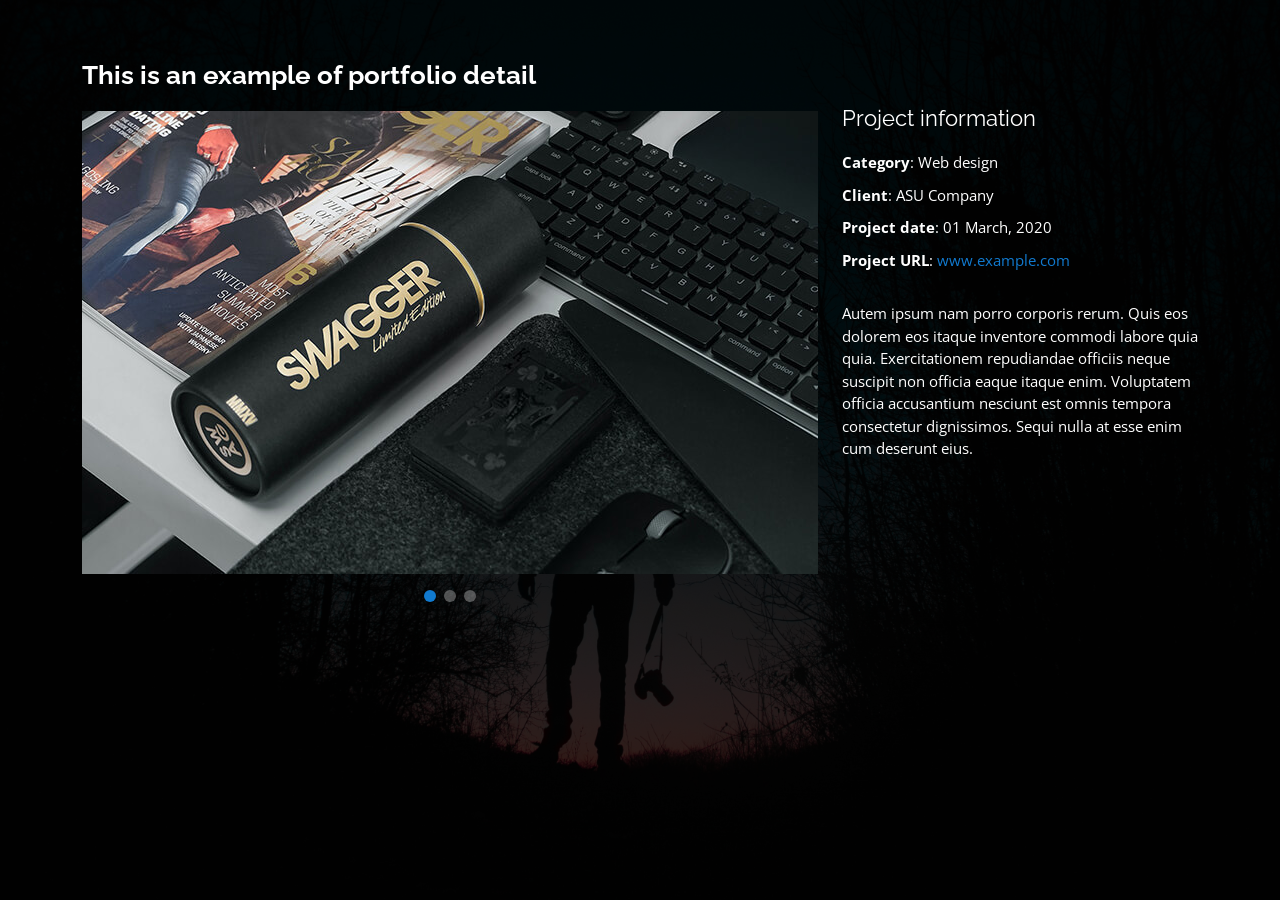
<file: portfolio-details.html>
<!DOCTYPE html>
<html lang="en">

<head>
  <meta charset="utf-8">
  <meta content="width=device-width, initial-scale=1.0" name="viewport">

  <title>Portfolio Details - Personal Bootstrap Template</title>
  <meta content="" name="description">
  <meta content="" name="keywords">

  <!-- Favicons -->
  <link href="assets/img/favicon.png" rel="icon">
  <link href="assets/img/apple-touch-icon.png" rel="apple-touch-icon">

  <!-- Google Fonts -->
  <link href="https://fonts.googleapis.com/css?family=Open+Sans:300,300i,400,400i,600,600i,700,700i|Raleway:300,300i,400,400i,500,500i,600,600i,700,700i|Poppins:300,300i,400,400i,500,500i,600,600i,700,700i" rel="stylesheet">

  <!-- Vendor CSS Files -->
  <link href="assets/vendor/bootstrap/css/bootstrap.min.css" rel="stylesheet">
  <link href="assets/vendor/bootstrap-icons/bootstrap-icons.css" rel="stylesheet">
  <link href="assets/vendor/boxicons/css/boxicons.min.css" rel="stylesheet">
  <link href="assets/vendor/glightbox/css/glightbox.min.css" rel="stylesheet">
  <link href="assets/vendor/remixicon/remixicon.css" rel="stylesheet">
  <link href="assets/vendor/swiper/swiper-bundle.min.css" rel="stylesheet">

  <!-- Template Main CSS File -->
  <link href="assets/css/style.css" rel="stylesheet">

  <!-- =======================================================
  * Template Name: Personal - v4.9.1
  * Template URL: https://bootstrapmade.com/personal-free-resume-bootstrap-template/
  * Author: BootstrapMade.com
  * License: https://bootstrapmade.com/license/
  ======================================================== -->
</head>

<body>

  <main id="main">

    <!-- ======= Portfolio Details ======= -->
    <div id="portfolio-details" class="portfolio-details">
      <div class="container">

        <div class="row">

          <div class="col-lg-8">
            <h2 class="portfolio-title">This is an example of portfolio detail</h2>

            <div class="portfolio-details-slider swiper">
              <div class="swiper-wrapper align-items-center">

                <div class="swiper-slide">
                  <img src="assets/img/portfolio/portfolio-details-1.jpg" alt="">
                </div>

                <div class="swiper-slide">
                  <img src="assets/img/portfolio/portfolio-details-2.jpg" alt="">
                </div>

                <div class="swiper-slide">
                  <img src="assets/img/portfolio/portfolio-details-3.jpg" alt="">
                </div>

              </div>
              <div class="swiper-pagination"></div>
            </div>

          </div>

          <div class="col-lg-4 portfolio-info">
            <h3>Project information</h3>
            <ul>
              <li><strong>Category</strong>: Web design</li>
              <li><strong>Client</strong>: ASU Company</li>
              <li><strong>Project date</strong>: 01 March, 2020</li>
              <li><strong>Project URL</strong>: <a href="#">www.example.com</a></li>
            </ul>

            <p>
              Autem ipsum nam porro corporis rerum. Quis eos dolorem eos itaque inventore commodi labore quia quia. Exercitationem repudiandae officiis neque suscipit non officia eaque itaque enim. Voluptatem officia accusantium nesciunt est omnis tempora consectetur dignissimos. Sequi nulla at esse enim cum deserunt eius.
            </p>
          </div>

        </div>

      </div>
    </div><!-- End Portfolio Details -->

  </main><!-- End #main -->

  <div class="credits">
    <!-- All the links in the footer should remain intact. -->
    <!-- You can delete the links only if you purchased the pro version. -->
    <!-- Licensing information: https://bootstrapmade.com/license/ -->
    <!-- Purchase the pro version with working PHP/AJAX contact form: https://bootstrapmade.com/personal-free-resume-bootstrap-template/ -->
  </div>

  <!-- Vendor JS Files -->
  <script src="assets/vendor/purecounter/purecounter_vanilla.js"></script>
  <script src="assets/vendor/bootstrap/js/bootstrap.bundle.min.js"></script>
  <script src="assets/vendor/glightbox/js/glightbox.min.js"></script>
  <script src="assets/vendor/isotope-layout/isotope.pkgd.min.js"></script>
  <script src="assets/vendor/swiper/swiper-bundle.min.js"></script>
  <script src="assets/vendor/waypoints/noframework.waypoints.js"></script>
  <script src="assets/vendor/php-email-form/validate.js"></script>

  <!-- Template Main JS File -->
  <script src="assets/js/main.js"></script>

</body>

</html>
</file>
<file: assets/css/style.css>
/**
* Template Name: Personal - v4.9.1
* Template URL: https://bootstrapmade.com/personal-free-resume-bootstrap-template/
* Author: BootstrapMade.com
* License: https://bootstrapmade.com/license/
*/

/*--------------------------------------------------------------
# General
--------------------------------------------------------------*/
body {
  font-family: "Open Sans", sans-serif;
  background-color: #040404;
  color: #fff;
  position: relative;
  background: transparent;
}

body::before {
  content: "";
  position: fixed;
  background: #040404 url("../img/rakicevic.jpg") top right no-repeat;
  background-size: cover;
  left: 0;
  right: 0;
  top: 0;
  height: 100vh;
  z-index: -1;
}

@media (min-width: 1024px) {
  body::before {
    background-attachment: fixed;
  }
}

a {
  color: #117acf;
  text-decoration: none;
}

a:hover {
  color: #117acf;
  text-decoration: none;
}

h1,
h2,
h3,
h4,
h5,
h6 {
  font-family: "Raleway", sans-serif;
}

/*--------------------------------------------------------------
# Header
--------------------------------------------------------------*/
#header {
  transition: ease-in-out 0.3s;
  position: relative;
  height: 100vh;
  display: flex;
  align-items: center;
  z-index: 997;
  overflow-y: auto;
}

#header * {
  transition: ease-in-out 0.3s;
}

#header h1 {
  font-size: 48px;
  margin: 0;
  padding: 0;
  line-height: 1;
  font-weight: 700;
  font-family: "Poppins", sans-serif;
}

#header h1 a,
#header h1 a:hover {
  color: #fff;
  line-height: 1;
  display: inline-block;
}

#header h2 {
  font-size: 24px;
  margin-top: 20px;
  color: rgba(255, 255, 255, 0.8);
}

#header h2 span {
  color: #fff;
  border-bottom: 2px solid #117acf;
  padding-bottom: 6px;
}

#header img {
  padding: 0;
  margin: 0;
}

#header .social-links {
  margin-top: 40px;
  display: flex;
}

#header .social-links a {
  font-size: 16px;
  display: flex;
  justify-content: center;
  align-items: center;
  background: rgba(255, 255, 255, 0.1);
  color: #fff;
  line-height: 1;
  margin-right: 8px;
  border-radius: 50%;
  width: 40px;
  height: 40px;
}

#header .social-links a:hover {
  background: #117acf;
}

@media (max-width: 992px) {
  #header h1 {
    font-size: 36px;
  }

  #header h2 {
    font-size: 20px;
    line-height: 30px;
  }

  #header .social-links {
    margin-top: 15px;
  }

  #header .container {
    display: flex;
    flex-direction: column;
    align-items: center;
  }
}

/* Header Top */
#header.header-top {
  height: 80px;
  position: fixed;
  left: 0;
  top: 0;
  right: 0;
  background: rgba(0, 0, 0, 0.9);
}

#header.header-top .social-links,
#header.header-top h2 {
  display: none;
}

#header.header-top h1 {
  margin-right: auto;
  font-size: 36px;
}

#header.header-top .container {
  display: flex;
  align-items: center;
}

#header.header-top .navbar {
  margin: 0;
}

@media (max-width: 768px) {
  #header.header-top {
    height: 60px;
  }

  #header.header-top h1 {
    font-size: 26px;
  }
}

/*--------------------------------------------------------------
# Navigation Menu
--------------------------------------------------------------*/
/**
* Desktop Navigation 
*/
.navbar {
  padding: 0;
  margin-top: 35px;
}

.navbar ul {
  margin: 0;
  padding: 0;
  display: flex;
  list-style: none;
  align-items: center;
}

.navbar li {
  position: relative;
}

.navbar li+li {
  margin-left: 30px;
}

.navbar a,
.navbar a:focus {
  display: flex;
  align-items: center;
  justify-content: space-between;
  padding: 0;
  font-family: "Poppins", sans-serif;
  font-size: 16px;
  font-weight: 400;
  color: rgba(255, 255, 255, 0.7);
  white-space: nowrap;
  transition: 0.3s;
}

.navbar a i,
.navbar a:focus i {
  font-size: 12px;
  line-height: 0;
  margin-left: 5px;
}

.navbar a:before {
  content: "";
  position: absolute;
  width: 0;
  height: 2px;
  bottom: -4px;
  left: 0;
  background-color: #117acf;
  visibility: hidden;
  width: 0px;
  transition: all 0.3s ease-in-out 0s;
}

.navbar a:hover:before,
.navbar li:hover>a:before,
.navbar .active:before {
  visibility: visible;
  width: 25px;
}

.navbar a:hover,
.navbar .active,
.navbar .active:focus,
.navbar li:hover>a {
  color: #fff;
}

/**
* Mobile Navigation 
*/
.mobile-nav-toggle {
  color: #fff;
  font-size: 28px;
  cursor: pointer;
  display: none;
  line-height: 0;
  transition: 0.5s;
  position: fixed;
  right: 15px;
  top: 15px;
}

@media (max-width: 991px) {
  .mobile-nav-toggle {
    display: block;
  }

  .navbar ul {
    display: none;
  }
}

.navbar-mobile {
  position: fixed;
  overflow: hidden;
  top: 0;
  right: 0;
  left: 0;
  bottom: 0;
  background: rgba(0, 0, 0, 0.9);
  transition: 0.3s;
  z-index: 999;
  margin-top: 0;
}

.navbar-mobile .mobile-nav-toggle {
  position: absolute;
  top: 15px;
  right: 15px;
}

.navbar-mobile ul {
  display: block;
  position: absolute;
  top: 55px;
  right: 15px;
  bottom: 45px;
  left: 15px;
  padding: 10px 0;
  overflow-y: auto;
  transition: 0.3s;
  border: 2px solid rgba(255, 255, 255, 0.2);
}

.navbar-mobile li {
  padding: 12px 20px;
}

.navbar-mobile li+li {
  margin: 0;
}

.navbar-mobile a,
.navbar-mobile a:focus {
  font-size: 16px;
  position: relative;
}

/*--------------------------------------------------------------
# Sections General
--------------------------------------------------------------*/
section {
  overflow: hidden;
  position: absolute;
  width: 100%;
  top: 140px;
  bottom: 100%;
  opacity: 0;
  transition: ease-in-out 0.4s;
  z-index: 2;
}

section.section-show {
  top: 100px;
  bottom: auto;
  opacity: 1;
  padding-bottom: 45px;
}

section .container {
  background: rgba(0, 0, 0, 0.9);
  padding: 30px;
}

@media (max-width: 768px) {
  section {
    top: 120px;
  }

  section.section-show {
    top: 80px;
  }
}

.section-title h2 {
  font-size: 14px;
  font-weight: 500;
  padding: 0;
  line-height: 1px;
  margin: 0 0 20px 0;
  letter-spacing: 2px;
  text-transform: uppercase;
  color: #aaaaaa;
  font-family: "Poppins", sans-serif;
}

.section-title h2::after {
  content: "";
  width: 120px;
  height: 1px;
  display: inline-block;
  background: #117acf;
  margin: 4px 10px;
}

.section-title p {
  margin: 0;
  margin: -15px 0 15px 0;
  font-size: 36px;
  font-weight: 700;
  text-transform: uppercase;
  font-family: "Poppins", sans-serif;
  color: #fff;
}

/*--------------------------------------------------------------
# About
--------------------------------------------------------------*/
.about-me .content h3 {
  font-weight: 700;
  font-size: 26px;
  color: #117acf;
}

.about-me .content ul {
  list-style: none;
  padding: 0;
}

.about-me .content ul li {
  margin-bottom: 20px;
  display: flex;
  align-items: center;
}

.about-me .content ul strong {
  margin-right: 10px;
}

.about-me .content ul i {
  font-size: 16px;
  margin-right: 5px;
  color: #117acf;
  line-height: 0;
}

.about-me .content p:last-child {
  margin-bottom: 0;
}

/*--------------------------------------------------------------
# Counts
--------------------------------------------------------------*/
.counts {
  padding: 70px 0 60px;
}

.counts .count-box {
  padding: 30px 30px 25px 30px;
  width: 100%;
  position: relative;
  text-align: center;
  background: rgba(255, 255, 255, 0.08);
}

.counts .count-box i {
  position: absolute;
  top: -25px;
  left: 50%;
  transform: translateX(-50%);
  font-size: 24px;
  background: rgba(255, 255, 255, 0.1);
  padding: 12px;
  color: #117acf;
  border-radius: 50px;
  line-height: 0;
}

.counts .count-box span {
  font-size: 36px;
  display: block;
  font-weight: 600;
  color: #fff;
}

.counts .count-box p {
  padding: 0;
  margin: 0;
  font-family: "Raleway", sans-serif;
  font-size: 14px;
}

/*--------------------------------------------------------------
# Skills
--------------------------------------------------------------*/
.skills .progress {
  height: 60px;
  display: block;
  background: none;
  border-radius: 0;
}

.skills .progress .skill {
  padding: 10px 0;
  margin: 0;
  text-transform: uppercase;
  display: block;
  font-weight: 600;
  font-family: "Poppins", sans-serif;
  color: #fff;
}

.skills .progress .skill .val {
  float: right;
  font-style: normal;
}

.skills .progress-bar-wrap {
  background: rgba(255, 255, 255, 0.2);
}

.skills .progress-bar {
  width: 1px;
  height: 10px;
  transition: 0.9s;
  background-color: #117acf;
}

/*--------------------------------------------------------------
# Interests
--------------------------------------------------------------*/
.interests .icon-box {
  display: flex;
  align-items: center;
  padding: 20px;
  background: rgba(255, 255, 255, 0.08);
  transition: ease-in-out 0.3s;
}

.interests .icon-box i {
  font-size: 32px;
  padding-right: 10px;
  line-height: 1;
}

.interests .icon-box h3 {
  font-weight: 700;
  margin: 0;
  padding: 0;
  line-height: 1;
  font-size: 16px;
  color: #fff;
}

.interests .icon-box:hover {
  background: rgba(255, 255, 255, 0.12);
}

/*--------------------------------------------------------------
# Testimonials
--------------------------------------------------------------*/
.testimonials .testimonials-carousel,
.testimonials .testimonials-slider {
  overflow: hidden;
}

.testimonials .testimonial-item {
  box-sizing: content-box;
  min-height: 320px;
}

.testimonials .testimonial-item .testimonial-img {
  width: 90px;
  border-radius: 50%;
  margin: -40px 0 0 40px;
  position: relative;
  z-index: 2;
  border: 6px solid rgba(255, 255, 255, 0.12);
}

.testimonials .testimonial-item h3 {
  font-size: 18px;
  font-weight: bold;
  margin: 10px 0 5px 45px;
  color: #fff;
}

.testimonials .testimonial-item h4 {
  font-size: 14px;
  color: #999;
  margin: 0 0 0 45px;
}

.testimonials .testimonial-item .quote-icon-left,
.testimonials .testimonial-item .quote-icon-right {
  color: rgba(255, 255, 255, 0.25);
  font-size: 26px;
}

.testimonials .testimonial-item .quote-icon-left {
  display: inline-block;
  left: -5px;
  position: relative;
}

.testimonials .testimonial-item .quote-icon-right {
  display: inline-block;
  right: -5px;
  position: relative;
  top: 10px;
}

.testimonials .testimonial-item p {
  font-style: italic;
  margin: 0 15px 0 15px;
  padding: 20px 20px 60px 20px;
  background: rgba(255, 255, 255, 0.1);
  position: relative;
  border-radius: 6px;
  position: relative;
  z-index: 1;
}

.testimonials .swiper-pagination {
  margin-top: 20px;
  position: relative;
}

.testimonials .swiper-pagination .swiper-pagination-bullet {
  width: 12px;
  height: 12px;
  opacity: 1;
  background-color: rgba(255, 255, 255, 0.3);
}

.testimonials .swiper-pagination .swiper-pagination-bullet-active {
  background-color: #117acf;
}

/*--------------------------------------------------------------
# Resume
--------------------------------------------------------------*/
.resume .resume-title {
  font-size: 26px;
  font-weight: 700;
  margin-top: 20px;
  margin-bottom: 20px;
  color: #fff;
}

.resume .resume-item {
  padding: 0 0 20px 20px;
  margin-top: -2px;
  border-left: 2px solid rgba(255, 255, 255, 0.2);
  position: relative;
}

.resume .resume-item h4 {
  line-height: 18px;
  font-size: 18px;
  font-weight: 600;
  text-transform: uppercase;
  font-family: "Poppins", sans-serif;
  color: #117acf;
  margin-bottom: 10px;
}

.resume .resume-item h5 {
  font-size: 16px;
  background: rgba(255, 255, 255, 0.15);
  padding: 5px 15px;
  display: inline-block;
  font-weight: 600;
  margin-bottom: 10px;
}

.resume .resume-item ul {
  padding-left: 20px;
}

.resume .resume-item ul li {
  padding-bottom: 10px;
}

.resume .resume-item:last-child {
  padding-bottom: 0;
}

.resume .resume-item::before {
  content: "";
  position: absolute;
  width: 16px;
  height: 16px;
  border-radius: 50px;
  left: -9px;
  top: 0;
  background: #117acf;
  border: 2px solid #117acf;
}

/*--------------------------------------------------------------
# Services
--------------------------------------------------------------*/
.services .icon-box {
  text-align: center;
  background: rgba(204, 204, 204, 0.1);
  padding: 80px 20px;
  transition: all ease-in-out 0.3s;
}

.services .icon-box .icon {
  margin: 0 auto;
  width: 64px;
  height: 64px;
  background: #117acf;
  border-radius: 5px;
  transition: all 0.3s ease-out 0s;
  display: flex;
  align-items: center;
  justify-content: center;
  margin-bottom: 20px;
  transform-style: preserve-3d;
}

.services .icon-box .icon i {
  color: #fff;
  font-size: 28px;
}

.services .icon-box .icon::before {
  position: absolute;
  content: "";
  left: -8px;
  top: -8px;
  height: 100%;
  width: 100%;
  background: rgba(255, 255, 255, 0.15);
  border-radius: 5px;
  transition: all 0.3s ease-out 0s;
  transform: translateZ(-1px);
}

.services .icon-box h4 {
  font-weight: 700;
  margin-bottom: 15px;
  font-size: 24px;
}

.services .icon-box h4 a {
  color: #fff;
}

.services .icon-box p {
  line-height: 24px;
  font-size: 14px;
  margin-bottom: 0;
}

.services .icon-box:hover {
  background: #117acf;
  border-color: #117acf;
}

.services .icon-box:hover .icon {
  background: #fff;
}

.services .icon-box:hover .icon i {
  color: #117acf;
}

.services .icon-box:hover .icon::before {
  background: #117acf;
}

.services .icon-box:hover h4 a,
.services .icon-box:hover p {
  color: #fff;
}

/*--------------------------------------------------------------
# Portfolio
--------------------------------------------------------------*/
.portfolio .portfolio-item {
  margin-bottom: 30px;
}

.portfolio #portfolio-flters {
  padding: 0;
  margin: 0 auto 15px auto;
  list-style: none;
  text-align: center;
  border-radius: 50px;
  padding: 2px 15px;
}

.portfolio #portfolio-flters li {
  cursor: pointer;
  display: inline-block;
  padding: 8px 16px 10px 16px;
  font-size: 14px;
  font-weight: 600;
  line-height: 1;
  text-transform: uppercase;
  color: #fff;
  background: rgba(255, 255, 255, 0.1);
  margin: 0 3px 10px 3px;
  transition: all 0.3s ease-in-out;
  border-radius: 4px;
}

.portfolio #portfolio-flters li:hover,
.portfolio #portfolio-flters li.filter-active {
  background: #117acf;
}

.portfolio #portfolio-flters li:last-child {
  margin-right: 0;
}

.portfolio .portfolio-wrap {
  transition: 0.3s;
  position: relative;
  overflow: hidden;
  z-index: 1;
  background: rgba(0, 0, 0, 0.6);
}

.portfolio .portfolio-wrap::before {
  content: "";
  background: rgba(0, 0, 0, 0.6);
  position: absolute;
  left: 30px;
  right: 30px;
  top: 30px;
  bottom: 30px;
  transition: all ease-in-out 0.3s;
  z-index: 2;
  opacity: 0;
}

.portfolio .portfolio-wrap .portfolio-info {
  opacity: 0;
  position: absolute;
  top: 0;
  left: 0;
  right: 0;
  bottom: 0;
  text-align: center;
  z-index: 3;
  transition: all ease-in-out 0.3s;
  display: flex;
  flex-direction: column;
  justify-content: center;
  align-items: center;
}

.portfolio .portfolio-wrap .portfolio-info::before {
  display: block;
  content: "";
  width: 48px;
  height: 48px;
  position: absolute;
  top: 35px;
  left: 35px;
  border-top: 3px solid #fff;
  border-left: 3px solid #fff;
  transition: all 0.5s ease 0s;
  z-index: 9994;
}

.portfolio .portfolio-wrap .portfolio-info::after {
  display: block;
  content: "";
  width: 48px;
  height: 48px;
  position: absolute;
  bottom: 35px;
  right: 35px;
  border-bottom: 3px solid #fff;
  border-right: 3px solid #fff;
  transition: all 0.5s ease 0s;
  z-index: 9994;
}

.portfolio .portfolio-wrap .portfolio-info h4 {
  font-size: 20px;
  color: #fff;
  font-weight: 600;
}

.portfolio .portfolio-wrap .portfolio-info p {
  color: #ffffff;
  font-size: 14px;
  text-transform: uppercase;
  padding: 0;
  margin: 0;
}

.portfolio .portfolio-wrap .portfolio-links {
  text-align: center;
  z-index: 4;
}

.portfolio .portfolio-wrap .portfolio-links a {
  color: #fff;
  margin: 0 2px;
  font-size: 28px;
  display: inline-block;
  transition: 0.3s;
}

.portfolio .portfolio-wrap .portfolio-links a:hover {
  color: #117acf;
}

.portfolio .portfolio-wrap:hover::before {
  top: 0;
  left: 0;
  right: 0;
  bottom: 0;
  opacity: 1;
}

.portfolio .portfolio-wrap:hover .portfolio-info {
  opacity: 1;
}

.portfolio .portfolio-wrap:hover .portfolio-info::before {
  top: 15px;
  left: 15px;
}

.portfolio .portfolio-wrap:hover .portfolio-info::after {
  bottom: 15px;
  right: 15px;
}

/*--------------------------------------------------------------
# Portfolio Details
--------------------------------------------------------------*/
.portfolio-details {
  padding-top: 40px;
  background: rgba(0, 0, 0, 0.8);
  position: fixed;
  left: 0;
  right: 0;
  top: 0;
  bottom: 0;
  overflow-y: auto;
}

.portfolio-details .container {
  padding-top: 20px;
  padding-bottom: 40px;
}

.portfolio-details .portfolio-title {
  font-size: 26px;
  font-weight: 700;
  margin-bottom: 20px;
}

.portfolio-details .portfolio-info {
  padding-top: 45px;
}

.portfolio-details .portfolio-info h3 {
  font-size: 22px;
  font-weight: 400;
  margin-bottom: 20px;
}

.portfolio-details .portfolio-info ul {
  list-style: none;
  padding: 0;
  font-size: 15px;
}

.portfolio-details .portfolio-info ul li+li {
  margin-top: 10px;
}

.portfolio-details .portfolio-info p {
  font-size: 15px;
  padding: 15px 0 0 0;
}

@media (max-width: 992px) {
  .portfolio-details .portfolio-info {
    padding-top: 20px;
  }
}

.portfolio-details .swiper-pagination {
  margin-top: 20px;
  position: relative;
}

.portfolio-details .swiper-pagination .swiper-pagination-bullet {
  width: 12px;
  height: 12px;
  opacity: 1;
  background-color: rgba(255, 255, 255, 0.3);
}

.portfolio-details .swiper-pagination .swiper-pagination-bullet-active {
  background-color: #117acf;
}

/*--------------------------------------------------------------
# Contact
--------------------------------------------------------------*/
.contact .info-box {
  color: #444444;
  padding: 20px;
  width: 100%;
  background: rgba(255, 255, 255, 0.08);
}

.contact .info-box i.bx {
  font-size: 24px;
  color: #117acf;
  border-radius: 50%;
  padding: 14px;
  float: left;
  background: rgba(255, 255, 255, 0.1);
}

.contact .info-box h3 {
  font-size: 20px;
  color: rgba(255, 255, 255, 0.5);
  font-weight: 700;
  margin: 10px 0 8px 68px;
}

.contact .info-box p {
  padding: 0;
  color: #fff;
  line-height: 24px;
  font-size: 14px;
  margin: 0 0 0 68px;
}

.contact .info-box .social-links {
  margin: 5px 0 0 68px;
  display: flex;
}

.contact .info-box .social-links a {
  font-size: 18px;
  display: inline-block;
  color: #fff;
  line-height: 1;
  margin-right: 12px;
  transition: 0.3s;
}

.contact .info-box .social-links a:hover {
  color: #117acf;
}

.contact .php-email-form {
  padding: 30px;
  background: rgba(255, 255, 255, 0.08);
}

.contact .php-email-form .error-message {
  display: none;
  background: rgba(255, 255, 255, 0.08);
  background: #ed3c0d;
  text-align: left;
  padding: 15px;
  font-weight: 600;
}

.contact .php-email-form .error-message br+br {
  margin-top: 25px;
}

.contact .php-email-form .sent-message {
  display: none;
  background: rgba(255, 255, 255, 0.08);
  background: #117acf;
  text-align: center;
  padding: 15px;
  font-weight: 600;
}

.contact .php-email-form .loading {
  display: none;
  background: rgba(255, 255, 255, 0.08);
  text-align: center;
  padding: 15px;
}

.contact .php-email-form .loading:before {
  content: "";
  display: inline-block;
  border-radius: 50%;
  width: 24px;
  height: 24px;
  margin: 0 10px -6px 0;
  border: 3px solid #117acf;
  border-top-color: #eee;
  -webkit-animation: animate-loading 1s linear infinite;
  animation: animate-loading 1s linear infinite;
}

.contact .php-email-form input,
.contact .php-email-form textarea {
  border-radius: 0;
  box-shadow: none;
  font-size: 14px;
  background: rgba(255, 255, 255, 0.08);
  border: 0;
  transition: 0.3s;
  color: #fff;
}

.contact .php-email-form input:focus,
.contact .php-email-form textarea:focus {
  background-color: rgba(255, 255, 255, 0.11);
}

.contact .php-email-form input::-moz-placeholder,
.contact .php-email-form textarea::-moz-placeholder {
  color: rgba(255, 255, 255, 0.3);
  opacity: 1;
}

.contact .php-email-form input::placeholder,
.contact .php-email-form textarea::placeholder {
  color: rgba(255, 255, 255, 0.3);
  opacity: 1;
}

.contact .php-email-form input {
  padding: 10px 15px;
}

.contact .php-email-form textarea {
  padding: 12px 15px;
}

.contact .php-email-form button[type=submit] {
  background: #117acf;
  border: 0;
  padding: 10px 30px;
  color: #fff;
  transition: 0.4s;
  border-radius: 4px;
}

.contact .php-email-form button[type=submit]:hover {
  background: #15bb62;
}

@-webkit-keyframes animate-loading {
  0% {
    transform: rotate(0deg);
  }

  100% {
    transform: rotate(360deg);
  }
}

@keyframes animate-loading {
  0% {
    transform: rotate(0deg);
  }

  100% {
    transform: rotate(360deg);
  }
}

/*--------------------------------------------------------------
# Credits
--------------------------------------------------------------*/
.credits {
  position: fixed;
  right: 0;
  left: 0;
  bottom: 0;
  padding: 15px;
  text-align: right;
  font-size: 13px;
  color: #fff;
  z-index: 999999;
}

@media (max-width: 992px) {
  .credits {
    text-align: center;
    padding: 10px;
    background: rgba(0, 0, 0, 0.8);
  }
}

.credits a {
  color: #117acf;
  transition: 0.3s;
}

.credits a:hover {
  color: #fff;
}
</file>
